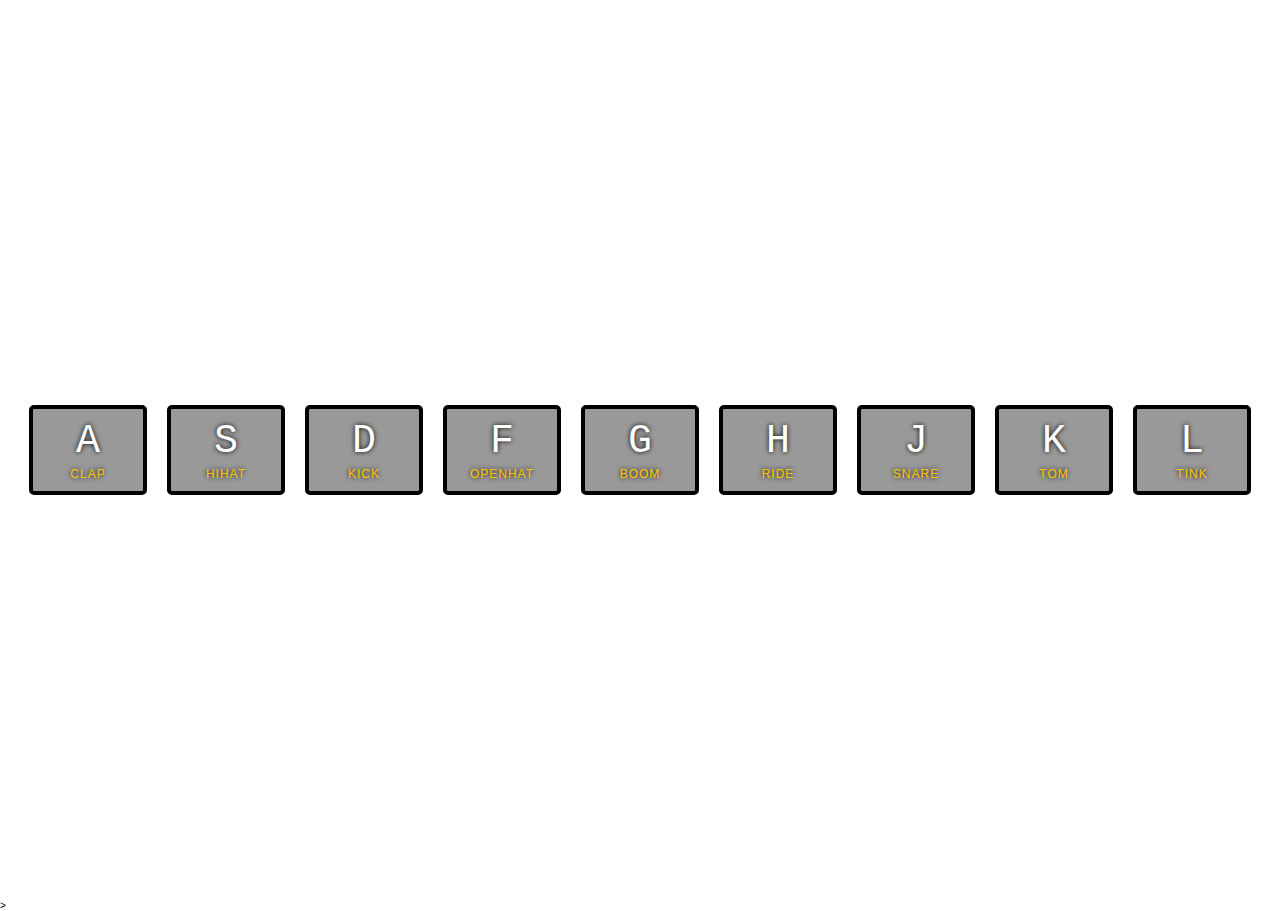
<file: 01- JavaScript Drum Kit/index.html>
<!DOCTYPE html>
<html lang="en">

<head>
  <meta charset="UTF-8">
  <title>JS Drum Kit</title>
  <link rel="stylesheet" href="style.css">
</head>

<body>


  <div class="keys">
    <div data-key="65" class="key">
      <kbd>A</kbd>
      <span class="sound">clap</span>
    </div>
    <div data-key="83" class="key">
      <kbd>S</kbd>
      <span class="sound">hihat</span>
    </div>
    <div data-key="68" class="key">
      <kbd>D</kbd>
      <span class="sound">kick</span>
    </div>
    <div data-key="70" class="key">
      <kbd>F</kbd>
      <span class="sound">openhat</span>
    </div>
    <div data-key="71" class="key">
      <kbd>G</kbd>
      <span class="sound">boom</span>
    </div>
    <div data-key="72" class="key">
      <kbd>H</kbd>
      <span class="sound">ride</span>
    </div>
    <div data-key="74" class="key">
      <kbd>J</kbd>
      <span class="sound">snare</span>
    </div>
    <div data-key="75" class="key">
      <kbd>K</kbd>
      <span class="sound">tom</span>
    </div>
    <div data-key="76" class="key">
      <kbd>L</kbd>
      <span class="sound">tink</span>
    </div>
  </div>

  <audio data-key="65" src="sounds/clap.wav"></audio>
  <audio data-key="83" src="sounds/hihat.wav"></audio>
  <audio data-key="68" src="sounds/kick.wav"></audio>
  <audio data-key="70" src="sounds/openhat.wav"></audio>
  <audio data-key="71" src="sounds/boom.wav"></audio>
  <audio data-key="72" src="sounds/ride.wav"></audio>
  <audio data-key="74" src="sounds/snare.wav"></audio>
  <audio data-key="75" src="sounds/tom.wav"></audio>
  <audio data-key="76" src="sounds/tink.wav"></audio>

  <script src="app.js"></script>>


</body>

</html>
</file>
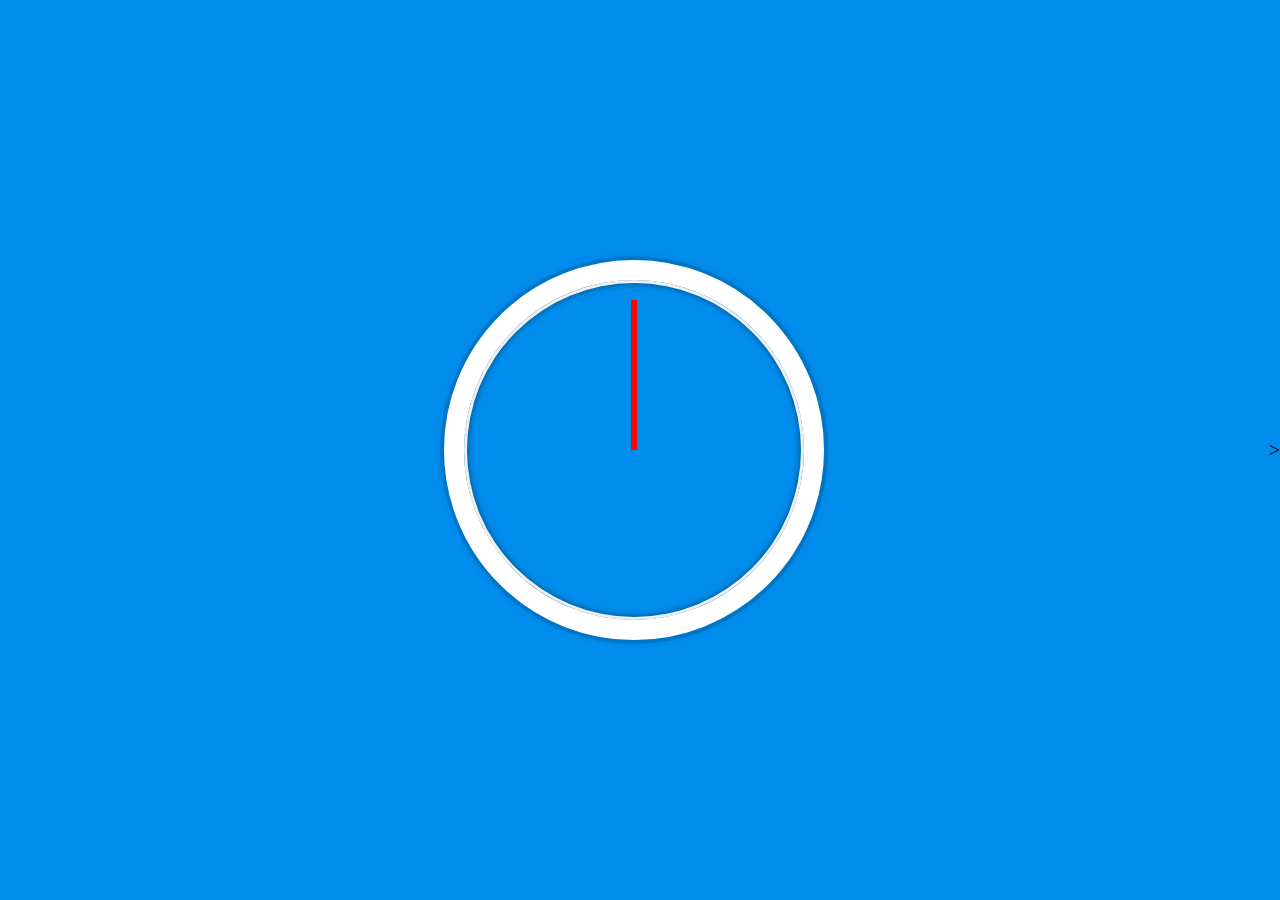
<file: 02- CSS_JS Clock/index.html>
<!DOCTYPE html>
<html lang="en">

<head>
  <meta charset="UTF-8">
  <title>JS + CSS Clock</title>
  <link rel="stylesheet" href="style.css">
</head>

<body>


  <div class="clock">
    <div class="clock-face">
      <div class="hourhand hour-hand"></div>
      <div class="minhand min-hand"></div>
      <div class="secondhand second-hand"></div>
    </div>
  </div>


<script src="app.js"></script>>

</body>

</html>
</file>
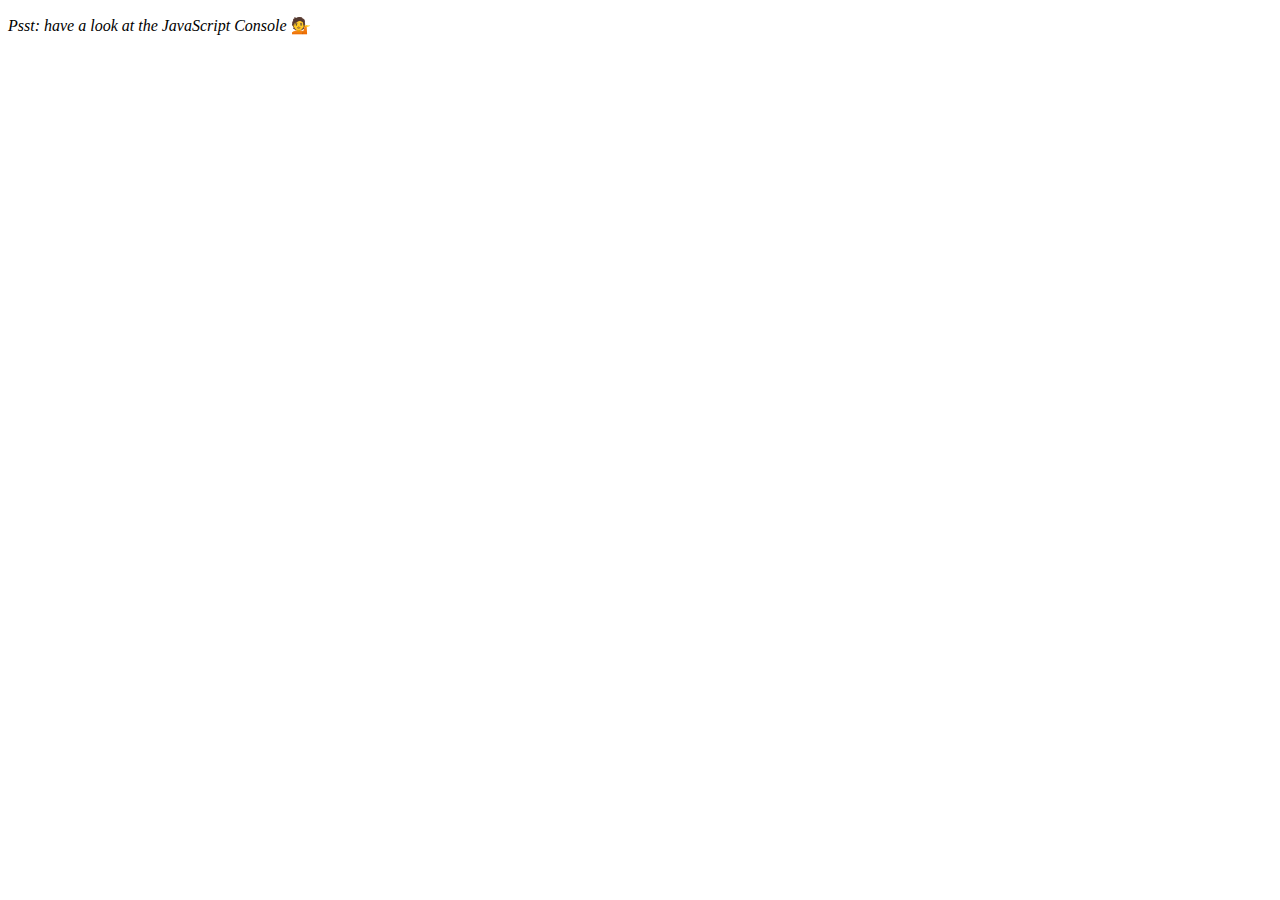
<file: 04- Array Cardio/index.html>
<!DOCTYPE html>
<html lang="en">
<head>
  <meta charset="UTF-8">
  <title>Array Cardio 💪</title>
</head>
<body>
  <p><em>Psst: have a look at the JavaScript Console</em> 💁</p>
  <script>
    // Get your shorts on - this is an array workout!
    // ## Array Cardio Day 1

    // Some data we can work with

    const inventors = [
      { first: 'Albert', last: 'Einstein', year: 1879, passed: 1955 },
      { first: 'Isaac', last: 'Newton', year: 1643, passed: 1727 },
      { first: 'Galileo', last: 'Galilei', year: 1564, passed: 1642 },
      { first: 'Marie', last: 'Curie', year: 1867, passed: 1934 },
      { first: 'Johannes', last: 'Kepler', year: 1571, passed: 1630 },
      { first: 'Nicolaus', last: 'Copernicus', year: 1473, passed: 1543 },
      { first: 'Max', last: 'Planck', year: 1858, passed: 1947 },
      { first: 'Katherine', last: 'Blodgett', year: 1898, passed: 1979 },
      { first: 'Ada', last: 'Lovelace', year: 1815, passed: 1852 },
      { first: 'Sarah E.', last: 'Goode', year: 1855, passed: 1905 },
      { first: 'Lise', last: 'Meitner', year: 1878, passed: 1968 },
      { first: 'Hanna', last: 'Hammarström', year: 1829, passed: 1909 }
    ];

    const people = ['Beck, Glenn', 'Becker, Carl', 'Beckett, Samuel', 'Beddoes, Mick', 'Beecher, Henry', 'Beethoven, Ludwig', 'Begin, Menachem', 'Belloc, Hilaire', 'Bellow, Saul', 'Benchley, Robert', 'Benenson, Peter', 'Ben-Gurion, David', 'Benjamin, Walter', 'Benn, Tony', 'Bennington, Chester', 'Benson, Leana', 'Bent, Silas', 'Bentsen, Lloyd', 'Berger, Ric', 'Bergman, Ingmar', 'Berio, Luciano', 'Berle, Milton', 'Berlin, Irving', 'Berne, Eric', 'Bernhard, Sandra', 'Berra, Yogi', 'Berry, Halle', 'Berry, Wendell', 'Bethea, Erin', 'Bevan, Aneurin', 'Bevel, Ken', 'Biden, Joseph', 'Bierce, Ambrose', 'Biko, Steve', 'Billings, Josh', 'Biondo, Frank', 'Birrell, Augustine', 'Black, Elk', 'Blair, Robert', 'Blair, Tony', 'Blake, William'];

    // Array.prototype.filter()
    // 1. Filter the list of inventors for those who were born in the 1500's
    const fifteen = inventors.filter(inventor => (inventor.year >= 1500 && inventor.year <=1599))

    // const fifteen = inventors.filter(inventor => {
    //   if(inventor.year >= 1500 && inventor.year <=1599){
    //     return true
    //   }
    // })
    // console.table(fifteen);
    // Array.prototype.map()
    // 2. Give us an array of the inventors' first and last names
    const fullNames = inventors.map(inventor => `${inventor.first} ${inventor.last}`)
    // console.log(fullNames)

    // Array.prototype.sort()
    // 3. Sort the inventors by birthdate, oldest to youngest
    // const ordered = inventors.sort(function(a, b){
    //   if(a.year > b.year){
    //     return 1;
    //   }else {
    //     return -1;
    //   }
    // })

    const ordered = inventors.sort((a,b) => a.year > b.year? 1 : -1)
    console.table(ordered)


    // Array.prototype.reduce()
    // 4. How many years did all the inventors live?
    const totalYears = inventors.reduce((total, inventor) => {
      return total + (inventor.passed - inventor.year)
    }, 0);

    console.log(totalYears);
    
    // 5. Sort the inventors by years lived
    const oldest = inventors.sort((a,b) => {
      const lastGuy = a.passed - a.year;
      const nextGuy = b.passed - b.year;
      return lastGuy > nextGuy ? -1 : 1;
    });

    console.table(oldest);

    // 6. create a list of Boulevards in Paris that contain 'de' anywhere in the name
    // https://en.wikipedia.org/wiki/Category:Boulevards_in_Paris
    // const category = document.querySelector('.mw-category');
    // // const links = [...category.querySelectorAll('a')];
    // const links = Array.from(category.querySelectorAll('a'));
    // const de = links
    //             .map(link => link.textContent)
    //             .filter(streetName => streetName.includes("de"))



    // 7. sort Exercise
    // Sort the people alphabetically by last name
    const alpha = people.sort((lastOne,nextOne) => {
      const [aLast, aFirst] = lastOne.split(', ');
      const [bLast, bFirst] = nextOne.split(', ');
      return aLast > bLast ? 1 : -1;
    })

    console.log(alpha);
    

    // 8. Reduce Exercise
    // Sum up the instances of each of these
    const data = ['car', 'car', 'truck', 'truck', 'bike', 'walk', 'car', 'van', 'bike', 'walk', 'car', 'van', 'car', 'truck' ];

    const transportation = data.reduce(function(obj, item){
      if(!obj[item]){
        obj[item]=0;
      }
      obj[item]++;
      return obj        
    }, {})

    console.log(transportation);

    const poop = "When I first brought my cat home from the humane society she was a mangy, pitiful animal. It cost a lot to adopt her: forty dollars. And then I had to buy litter, a litterbox, food, and dishes for her to eat out of. Two days after she came home with me she got taken to the pound by the animal warden. There's a leash law for cats in Fort Collins. If they're not in your yard they have to be on a leash. Anyway, my cat is my best friend. I'm glad I got her. She sleeps under the covers with me when it's cold. Sometimes she meows a lot in the middle of the night and wakes me up, though. (unfocused) When I first brought my cat home from the Humane Society she was a mangy, pitiful animal. She was so thin that you could count her vertebrae just by looking at her. Apparently she was declawed by her previous owners, then abandoned or lost. Since she couldn't hunt, she nearly starved. Not only that, but she had an abscess on one hip. The vets at the Humane Society had drained it, but it was still scabby and without fur. She had a terrible cold, too. She was sneezing and sniffling and her meow was just a hoarse squeak. And she'd lost half her tail somewhere. Instead of tapering gracefully, it had a bony knob at the end. (focused)"

    const textArray = poop.split(/[ ,.:()]+/);
    // console.log(textArray) 

    const countWord = textArray.reduce(function(obj, item){
      if(!obj[item]){
        obj[item] = 0;
      }
      obj[item]++;
      return obj
    }, {})
    console.log(countWord);

    // const orderWord = Object.keys(countWord).sort(function(a,b){
    //   return countWord[b] - countWord[a];
    // })

    let sortable = [];
    for (var i in countWord){
      sortable.push([i, countWord[i]])
    }

    const orderWord = sortable.sort(function(a,b){
      return b[1] - a[1]
    })

      
    console.log(orderWord)

  </script>
</body>
</html>
</file>
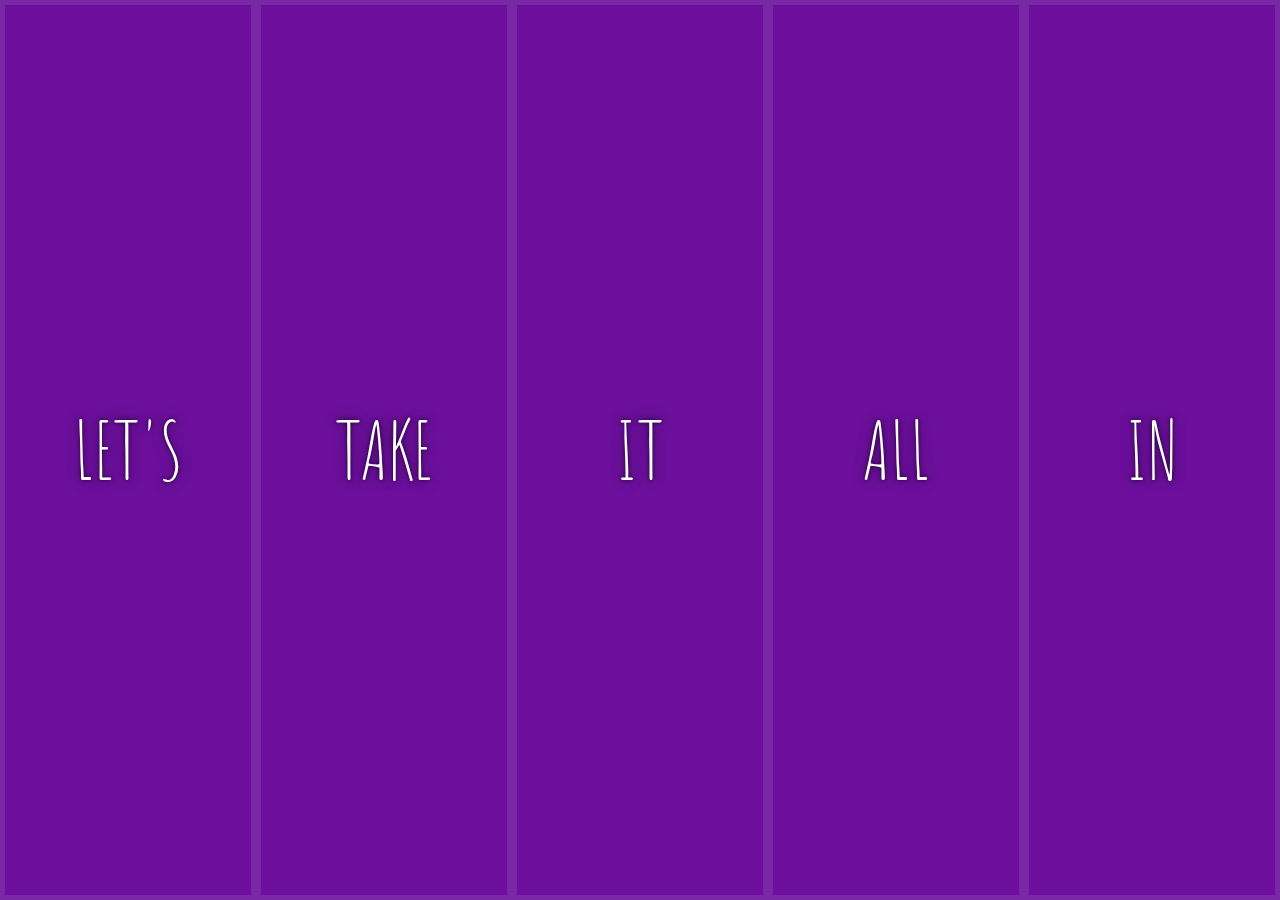
<file: 05- Flex Panels /index.html>
<!DOCTYPE html>
<html lang="en">
<head>
  <meta charset="UTF-8">
  <title>Flex Panels 💪</title>
  <link href='https://fonts.googleapis.com/css?family=Amatic+SC' rel='stylesheet' type='text/css'>
</head>
<body>
  <style>
    html {
      box-sizing: border-box;
      background: #ffc600;
      font-family: 'helvetica neue';
      font-size: 20px;
      font-weight: 200;
    }
    
    body {
      margin: 0;
    }
    
    *, *:before, *:after {
      box-sizing: inherit;
    }

    .panels {
      min-height: 100vh;
      overflow: hidden;
      display: flex;
    }

    .panel {
      background: #6B0F9C;
      box-shadow: inset 0 0 0 5px rgba(255,255,255,0.1);
      color: white;
      text-align: center;
      align-items: center;
      /* Safari transitionend event.propertyName === flex */
      /* Chrome + FF transitionend event.propertyName === flex-grow */
      transition:
        font-size 0.7s cubic-bezier(0.61,-0.19, 0.7,-0.11),
        flex 0.7s cubic-bezier(0.61,-0.19, 0.7,-0.11),
        background 0.2s;
      font-size: 20px;
      background-size: cover;
      background-position: center;
      flex: 1;
      justify-content: center;
      align-items: center;
      display: flex;
      flex-direction: column;
    }

    .panel1 { background-image:url(https://source.unsplash.com/gYl-UtwNg_I/1500x1500); }
    .panel2 { background-image:url(https://source.unsplash.com/rFKUFzjPYiQ/1500x1500); }
    .panel3 { background-image:url(https://images.unsplash.com/photo-1465188162913-8fb5709d6d57?ixlib=rb-0.3.5&q=80&fm=jpg&crop=faces&cs=tinysrgb&w=1500&h=1500&fit=crop&s=967e8a713a4e395260793fc8c802901d); }
    .panel4 { background-image:url(https://source.unsplash.com/ITjiVXcwVng/1500x1500); }
    .panel5 { background-image:url(https://source.unsplash.com/3MNzGlQM7qs/1500x1500); }

    /* Flex Children */
    .panel > * {
      margin: 0;
      width: 100%;
      transition: transform 0.5s;
      flex: 1 0 auto;
      display: flex;
      justify-content: center;
      align-items: center;
    }

    .panel>*:first-child{transform: translateY(-100%);}
    .panel.open-active>*:first-child{transform: translateY(0);}
    .panel>*:last-child{transform: translateY(100%);}
    .panel.open-active>*:last-child{transform: translateY(0);}

    .panel p {
      text-transform: uppercase;
      font-family: 'Amatic SC', cursive;
      text-shadow: 0 0 4px rgba(0, 0, 0, 0.72), 0 0 14px rgba(0, 0, 0, 0.45);
      font-size: 2em;
    }
    
    .panel p:nth-child(2) {
      font-size: 4em;
    }

    .panel.open {
      flex:5;
      font-size: 40px;
    }

  </style>


  <div class="panels">
    <div class="panel panel1">
      <p>Hey</p>
      <p>Let's</p>
      <p>Dance</p>
    </div>
    <div class="panel panel2">
      <p>Give</p>
      <p>Take</p>
      <p>Receive</p>
    </div>
    <div class="panel panel3">
      <p>Experience</p>
      <p>It</p>
      <p>Today</p>
    </div>
    <div class="panel panel4">
      <p>Give</p>
      <p>All</p>
      <p>You can</p>
    </div>
    <div class="panel panel5">
      <p>Life</p>
      <p>In</p>
      <p>Motion</p>
    </div>
  </div>

  <script>
    const panels = document.querySelectorAll('.panel');

    function toggleOpen(){
      this.classList.toggle('open')
    }

    function toggleActive(e){
      if(e.propertyName.includes('flex')){
        this.classList.toggle('open-active')
      }
    }

    panels.forEach(panel => panel.addEventListener('click', toggleOpen))
    panels.forEach(panel => panel.addEventListener('transitionend', toggleActive))
  </script>



</body>
</html>
</file>
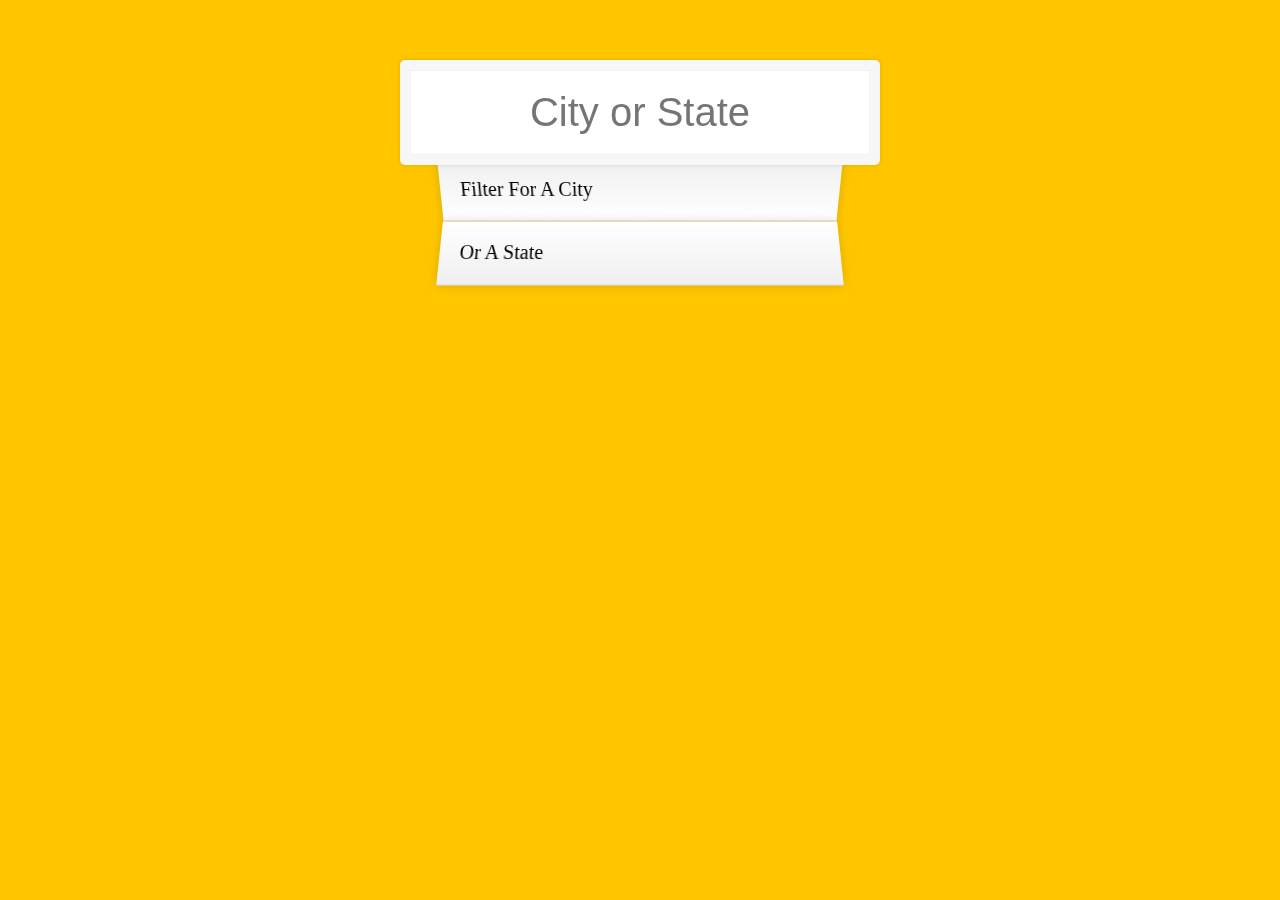
<file: 06- AJAX Type Ahead/index.html>
<!DOCTYPE html>
<html lang="en">
<head>
  <meta charset="UTF-8">
  <title>Type Ahead 👀</title>
  <link rel="stylesheet" href="style.css">
</head>
<body>

  <form class="search-form">
    <input type="text" class="search" placeholder="City or State">
    <ul class="suggestions">
      <li>Filter for a city</li>
      <li>or a state</li>
    </ul>
  </form>
<script>
const endpoint = 'https://gist.githubusercontent.com/Miserlou/c5cd8364bf9b2420bb29/raw/2bf258763cdddd704f8ffd3ea9a3e81d25e2c6f6/cities.json';

const cities = [];

fetch(endpoint)
  .then(blob => blob.json())
  .then(data => cities.push(...data))

function findMatches(wordToMatch, cities){
  return cities.filter(place => {
    const regex = new RegExp(wordToMatch, 'gi');
    return place.city.match(regex) || place.state.match(regex)
  })
}

function displayMatches(){
  const matchArray = findMatches(this.value, cities);
  const html = matchArray.map(place => {
    const regex = new RegExp(this.value, 'gi');
    const cityName = place.city.replace(regex, `<span class="hl">${this.value}</span>`);
    const stateName = place.state.replace(regex, `<span class="hl">${this.value}</span>`);
    return `
      <li>
        <span class="name">${cityName}, ${stateName}</span>
        <span class="population">${place.population}</span>
      </li>`
  }).join('');
  suggestions.innerHTML = html;
}

const searchInput = document.querySelector('.search');
const suggestions = document.querySelector('.suggestions');
searchInput.addEventListener('change', displayMatches)
searchInput.addEventListener('keyup', displayMatches)

</script>
</body>
</html>
</file>
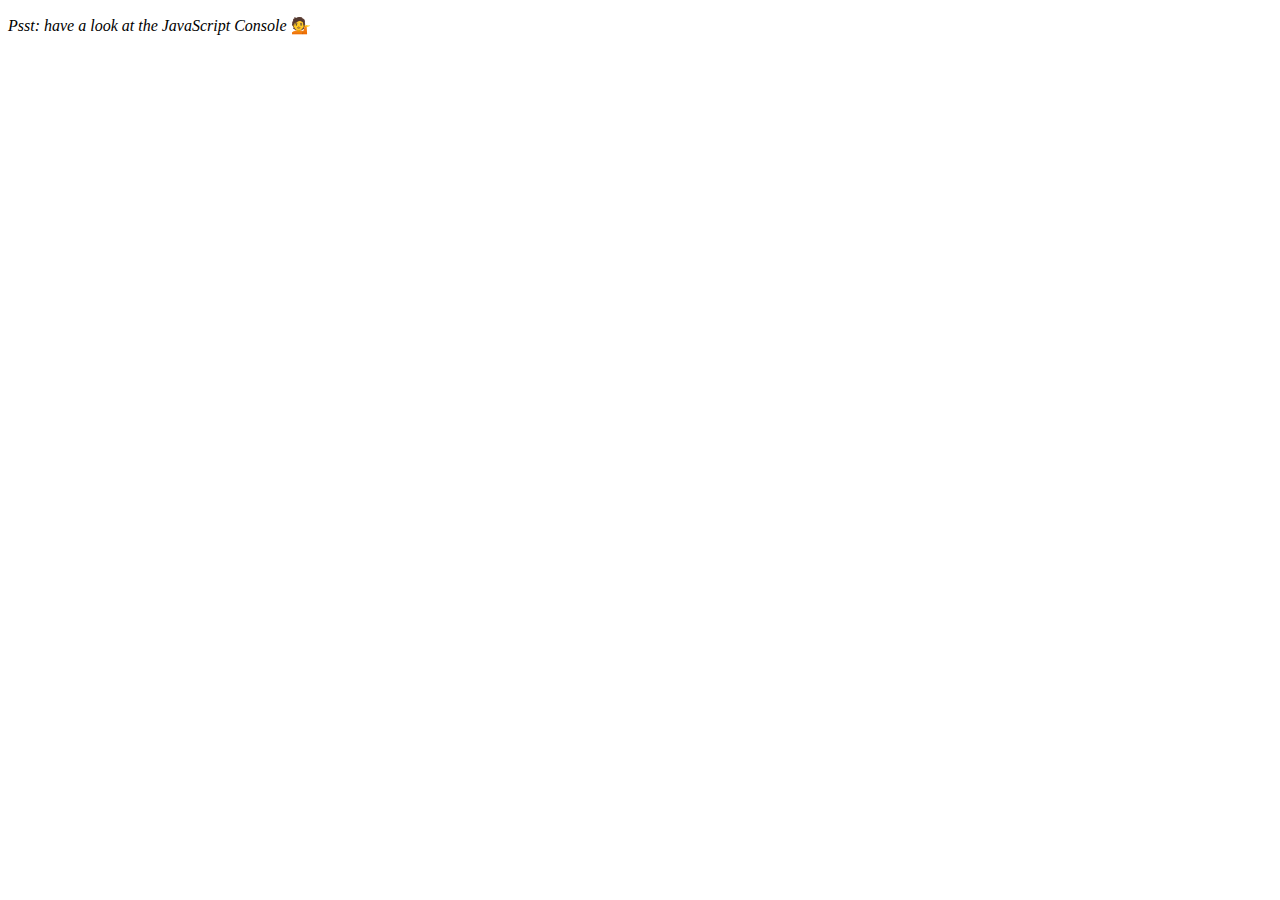
<file: 07- Array Cardio 2/index.html>
<!DOCTYPE html>
<html lang="en">
<head>
  <meta charset="UTF-8">
  <title>Array Cardio 💪💪</title>
</head>
<body>
  <p><em>Psst: have a look at the JavaScript Console</em> 💁</p>
  <script>
    // ## Array Cardio Day 2

    const people = [
      { name: 'Wes', year: 1988 },
      { name: 'Kait', year: 1986 },
      { name: 'Irv', year: 1970 },
      { name: 'Lux', year: 2015 }
    ];

    const comments = [
      { text: 'Love this!', id: 523423 },
      { text: 'Super good', id: 823423 },
      { text: 'You are the best', id: 2039842 },
      { text: 'Ramen is my fav food ever', id: 123523 },
      { text: 'Nice Nice Nice!', id: 542328 }
    ];

    // Some and Every Checks
    // Array.prototype.some() // is at least one person 19 or older?
    // const isAdult = people.some(function(person){
    //   const currentYear = (new Date()).getFullYear();
    //   if(currentYear - person.year >= 19){
    //     return true;
    //   }
    // })

    const isAdult = people.some(person => {
      const currentYear = (new Date()).getFullYear();
      return currentYear -person.year >= 19;
    })

    console.log(isAdult)
    // Array.prototype.every() // is everyone 19 or older?
    const allAdult = people.every(person => {
      const currentYear = (new Date()).getFullYear();
      return currentYear -person.year >= 19;
    })

    console.log(allAdult)

    // Array.prototype.find()
    // Find is like filter, but instead returns just the one you are looking for
    // find the comment with the ID of 823423
    // const comment = comments.find(function(comment){
    //   if(comment.id === 823423){
    //     return true;
    //   }
    // })

    const comment = comments.find(comment => comment.id === 823423)

    console.log(comment)

    // Array.prototype.findIndex()
    // Find the comment with this ID
    // delete the comment with the ID of 823423
    const index = comments.findIndex(comment => comment.id === 823423)

    // comments.splice(index,1)
    const newComment = [
      ...comments.slice(0,index),
      ...comments.slice(index+1)
    ]
    console.log(newComment)
    
  </script>
</body>
</html>
</file>
<file: 01- JavaScript Drum Kit/style.css>
html {
  font-size: 10px;
  background: url(http://i.imgur.com/b9r5sEL.jpg) bottom center;
  background-size: cover;
}

body,html {
  margin: 0;
  padding: 0;
  font-family: sans-serif;
}

.keys {
  display: flex;
  flex: 1;
  min-height: 100vh;
  align-items: center;
  justify-content: center;
}

.key {
  border: .4rem solid black;
  border-radius: .5rem;
  margin: 1rem;
  font-size: 1.5rem;
  padding: 1rem .5rem;
  transition: all .07s ease;
  width: 10rem;
  text-align: center;
  color: white;
  background: rgba(0,0,0,0.4);
  text-shadow: 0 0 .5rem black;
}

.playing {
  transform: scale(1.1);
  border-color: #ffc600;
  box-shadow: 0 0 1rem #ffc600;
}

kbd {
  display: block;
  font-size: 4rem;
}

.sound {
  font-size: 1.2rem;
  text-transform: uppercase;
  letter-spacing: .1rem;
  color: #ffc600;
}
</file>
<file: 02- CSS_JS Clock/style.css>
html {
  background: #018DED url(http://unsplash.it/1500/1000?image=881&blur=5);
  background-size: cover;
  font-family: 'helvetica neue';
  text-align: center;
  font-size: 10px;
}

body {
  margin: 0;
  font-size: 2rem;
  display: flex;
  flex: 1;
  min-height: 100vh;
  align-items: center;
}

.clock {
  width: 30rem;
  height: 30rem;
  border: 20px solid white;
  border-radius: 50%;
  margin: 50px auto;
  position: relative;
  padding: 2rem;
  box-shadow:
    0 0 0 4px rgba(0, 0, 0, 0.1),
    inset 0 0 0 3px #EFEFEF,
    inset 0 0 10px black,
    0 0 10px rgba(0, 0, 0, 0.2);
}

.clock-face {
  position: relative;
  width: 100%;
  height: 100%;
  transform: translateY(-3px);
  /* account for the height of the clock hands */
}

.secondhand {
  width: 50%;
  height: 6px;
  background: red;
  position: absolute;
  top: 50%;
  transform-origin: 100%;
  transform: rotate(90deg);
  transition: all 0.05s;
  transition-timing-function: cubic-bezier(0.1, 2.7, 0.58, 1);
}

.minhand {
  width: 40%;
  height: 6px;
  margin-left: 10%;
  background: black;
  position: absolute;
  top: 50%;
  transform-origin: 100%;
  transform: rotate(90deg);
  transition: all 0.05s;
  transition-timing-function: cubic-bezier(0.1, 2.7, 0.58, 1);
}

.hourhand {
  width: 30%;
  height: 6px;
  margin-left: 20%;
  background: black;
  position: absolute;
  top: 50%;
  transform-origin: 100%;
  transform: rotate(90deg);
  transition: all 0.05s;
  transition-timing-function: cubic-bezier(0.1, 2.7, 0.58, 1);
}

.fast {
  transition: all 0s;
}
</file>
<file: 06- AJAX Type Ahead/style.css>
html {
  box-sizing: border-box;
  background: #ffc600;
  font-family: 'helvetica neue';
  font-size: 20px;
  font-weight: 200;
}

*, *:before, *:after {
  box-sizing: inherit;
}

input {
  width: 100%;
  padding: 20px;
}

.search-form {
  max-width: 400px;
  margin: 50px auto;
}

input.search {
  margin: 0;
  text-align: center;
  outline: 0;
  border: 10px solid #F7F7F7;
  width: 120%;
  left: -10%;
  position: relative;
  top: 10px;
  z-index: 2;
  border-radius: 5px;
  font-size: 40px;
  box-shadow: 0 0 5px rgba(0, 0, 0, 0.12), inset 0 0 2px rgba(0, 0, 0, 0.19);
}

.suggestions {
  margin: 0;
  padding: 0;
  position: relative;
  /*perspective: 20px;*/
}

.suggestions li {
  background: white;
  list-style: none;
  border-bottom: 1px solid #D8D8D8;
  box-shadow: 0 0 10px rgba(0, 0, 0, 0.14);
  margin: 0;
  padding: 20px;
  transition: background 0.2s;
  display: flex;
  justify-content: space-between;
  text-transform: capitalize;
}

.suggestions li:nth-child(even) {
  transform: perspective(100px) rotateX(3deg) translateY(2px) scale(1.001);
  background: linear-gradient(to bottom,  #ffffff 0%,#EFEFEF 100%);
}

.suggestions li:nth-child(odd) {
  transform: perspective(100px) rotateX(-3deg) translateY(3px);
  background: linear-gradient(to top,  #ffffff 0%,#EFEFEF 100%);
}

span.population {
  font-size: 15px;
}

.hl {
  background: #ffc600;
}
</file>
